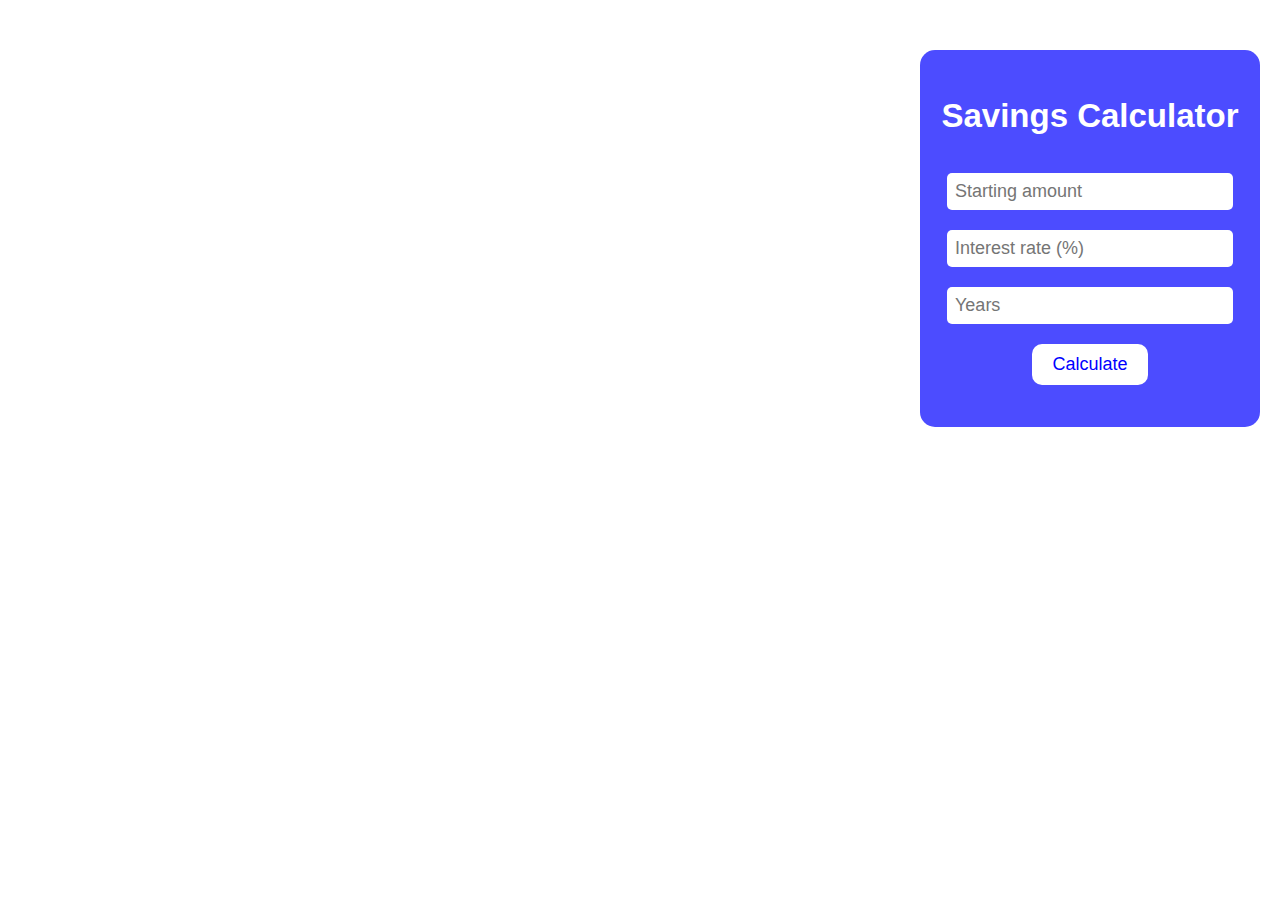
<file: contentFormProject.html>
<!DOCTYPE html>
<html lang="en">
<head>
  <meta charset="UTF-8">
  <title>Simple Savings Calculator</title>
  <style>
    html {
      font-size: 22px;
    }
    body {
      background-image: url("https://cdn.pixabay.com/photo/2022/07/07/12/51/architecture-7307144_1280.png"); 
      background-size: cover;
      background-position: center;
      background-repeat: no-repeat;
      color: white;
      text-align: center;
      margin-top: 50px;
      font-family: Arial, sans-serif;
    }

    .container {
      position: absolute;
      right: 20px;
      top: 50px;
      width: 300px;
      padding: 20px;
      background-color: rgba(0, 0, 255, 0.7); 
      border-radius: 15px;
    }

    input {
      font-size: 18px;
      padding: 8px;
      margin: 10px 0;
      width: 90%;
      border-radius: 5px;
      border: none;
    }

    button {
      font-size: 18px;
      padding: 10px 20px;
      border-radius: 10px;
      border: none;
      background-color: white;
      color: blue;
      cursor: pointer;
      margin-top: 10px;
    }

    #result {
      margin-top: 15px;
      font-weight: bold;
    }
  </style>
</head>
<body>

  <div class="container">
    <h2>Savings Calculator</h2>

    <input id="amount" type="number" placeholder="Starting amount"><br>
    <input id="rate" type="number" placeholder="Interest rate (%)"><br>
    <input id="years" type="number" placeholder="Years"><br>

    <button onclick="calculate()">Calculate</button>

    <p id="result"></p>
  </div>

  <script>
    function calculate() {
      let amount = parseFloat(document.getElementById("amount").value);
      let rate = parseFloat(document.getElementById("rate").value);
      let years = parseFloat(document.getElementById("years").value);

      let total = amount * (1 + (rate / 100) * years);

      document.getElementById("result").innerText = "Total savings: $" + total.toFixed(2);
    }
  </script>

</body>
</html>
</file>
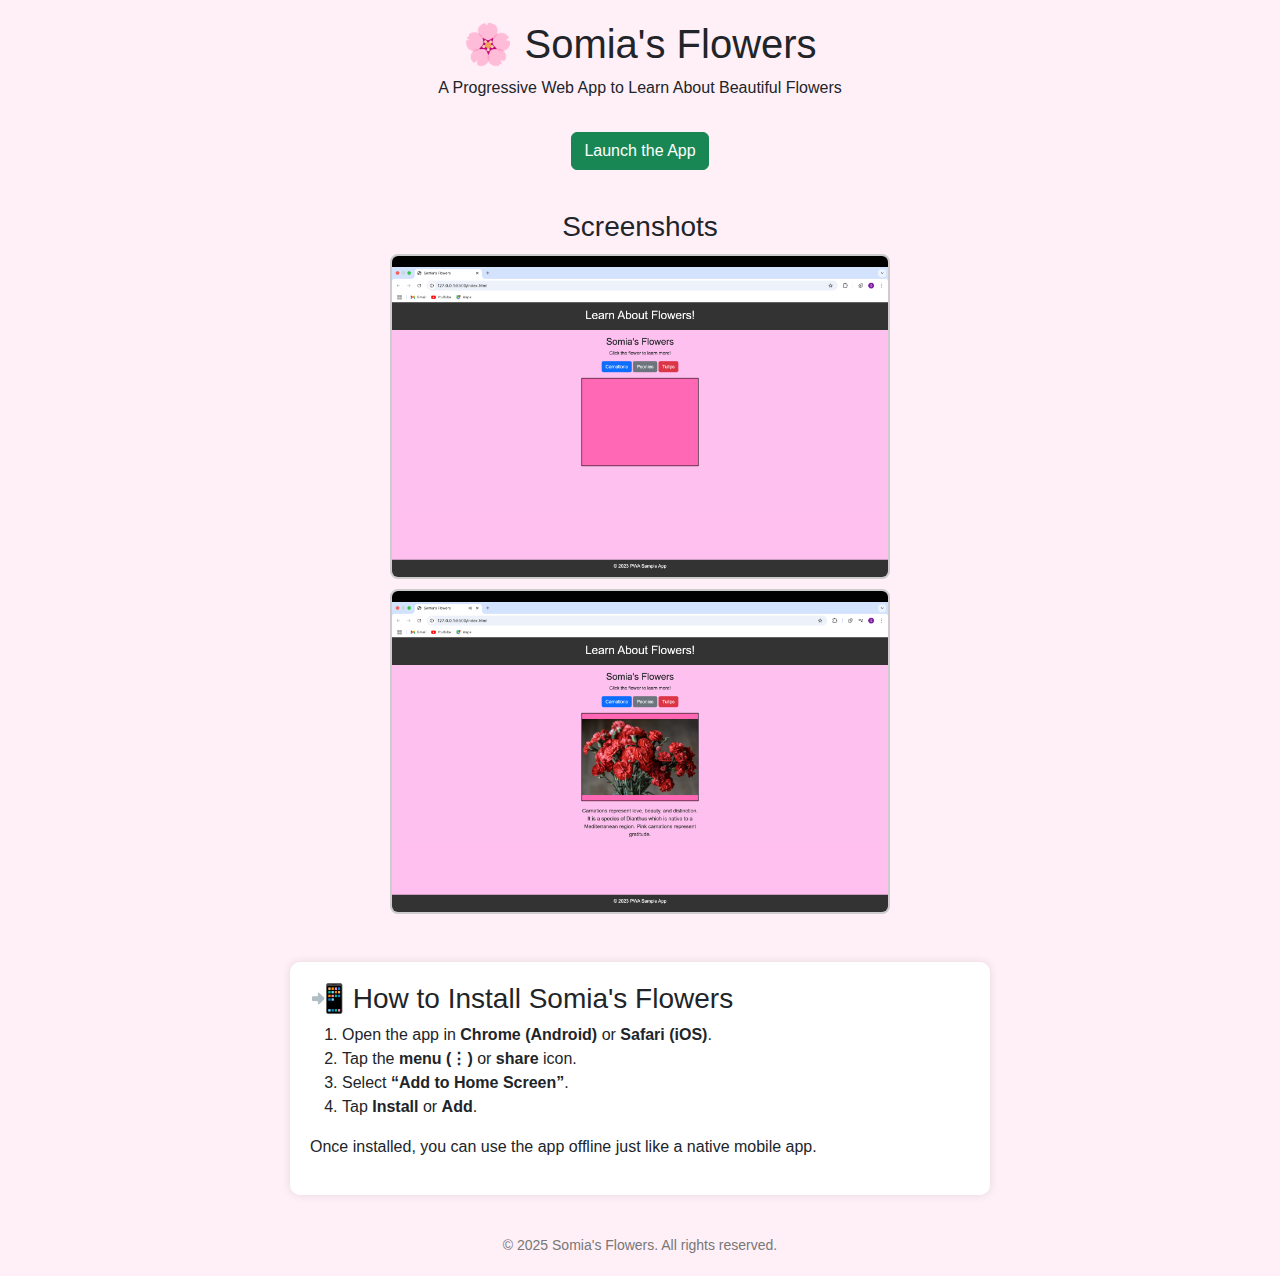
<file: flowerproject.html>
<!DOCTYPE html>
<html lang="en">
<head>
  <meta charset="UTF-8" />
  <meta name="viewport" content="width=device-width, initial-scale=1.0" />
  <title>Somia's Flowers - Promotional Page</title>
  <link href="https://cdn.jsdelivr.net/npm/bootstrap@5.3.0/dist/css/bootstrap.min.css" rel="stylesheet" />

  <style>
    body {
      font-family: Arial, sans-serif;
      background-color: #fff0f8;
      padding: 20px;
    }

    header {
      text-align: center;
      margin-bottom: 40px;
    }

    .screenshot {
      width: 100%;
      max-width: 500px;
      border: 2px solid #ccc;
      border-radius: 8px;
      margin: 10px auto;
      display: block;
    }

    .instructions {
      max-width: 700px;
      margin: auto;
      background-color: #ffffff;
      padding: 20px;
      border-radius: 10px;
      box-shadow: 0 0 10px rgba(0, 0, 0, 0.1);
    }

    footer {
      margin-top: 40px;
      text-align: center;
      font-size: 14px;
      color: #777;
    }
  </style>
</head>
<body>
  <header>
    <h1>🌸 Somia's Flowers</h1>
    <p>A Progressive Web App to Learn About Beautiful Flowers</p>
    <a class="btn btn-success mt-3" href="index.html">Launch the App</a>
  </header>

  <div class="text-center">
    <h3>Screenshots</h3>
    <img src="Screenshot1.png" alt="Screenshot of app interface" class="screenshot" />
    <img src="Screenshot2.png" alt="Screenshot of canvas drawing" class="screenshot" />
  </div>

  <div class="instructions mt-5">
    <h3>📲 How to Install Somia's Flowers</h3>
    <ol class="text-start">
      <li>Open the app in <strong>Chrome (Android)</strong> or <strong>Safari (iOS)</strong>.</li>
      <li>Tap the <strong>menu (⋮)</strong> or <strong>share</strong> icon.</li>
      <li>Select <strong>“Add to Home Screen”</strong>.</li>
      <li>Tap <strong>Install</strong> or <strong>Add</strong>.</li>
    </ol>
    <p>Once installed, you can use the app offline just like a native mobile app.</p>
  </div>

  <footer>
    &copy; 2025 Somia's Flowers. All rights reserved.
  </footer>
</body>
</html>
</file>
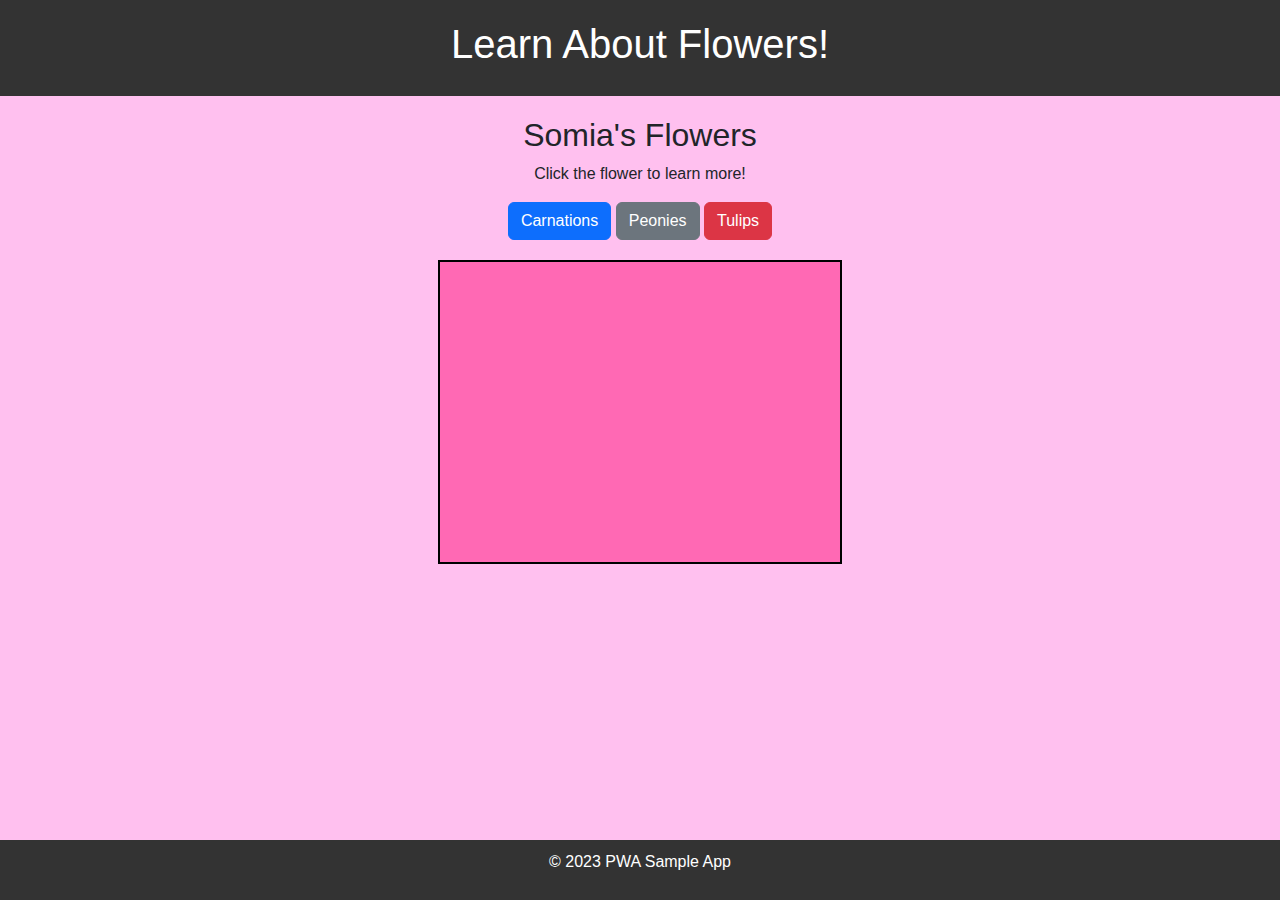
<file: index1.html>
<!DOCTYPE html>
<html lang="en">
<head>
  <meta charset="UTF-8" />
  <meta name="viewport" content="width=device-width, initial-scale=1.0"/>
  <title>Somia's Flowers</title>
  <link rel="manifest" href="manifest.json"/>
  <link href="https://cdn.jsdelivr.net/npm/bootstrap@5.3.0/dist/css/bootstrap.min.css" rel="stylesheet"/>

  <style>
    body {
      font-family: Arial, sans-serif;
      background-color: #ffc0ef;
      text-align: center;
      margin: 0;
      padding: 0;
    }

    header {
      background-color: #333;
      color: white;
      padding: 20px;
    }

    main {
      padding: 20px;
    }

    canvas {
      background-color: hotpink;
      border: 2px solid black;
      margin: 20px auto;
      display: block;
    }

    #flower-description {
      margin-top: 20px;
      font-size: 18px;
      color: #333;
      max-width: 400px;
      margin-left: auto;
      margin-right: auto;
    }

    footer {
      background-color: #333;
      color: white;
      padding: 10px;
      position: fixed;
      bottom: 0;
      width: 100%;
    }

    #install-button {
      display: none;
      position: fixed;
      bottom: 20px;
      right: 20px;
      padding: 10px 20px;
      background-color: #007bff;
      color: white;
      border: none;
      border-radius: 5px;
      cursor: pointer;
    }

    #ios-instructions {
      display: none;
      position: fixed;
      bottom: 20px;
      left: 20px;
      padding: 10px;
      background-color: #f7f7f7;
      border: 1px solid #ddd;
      border-radius: 5px;
      max-width: 300px;
    }

    #ios-close-btn {
      padding: 5px 10px;
      background-color: #007bff;
      color: white;
      border: none;
      border-radius: 5px;
      cursor: pointer;
    }
  </style>

  <script>
    if ('serviceWorker' in navigator) {
      window.addEventListener('load', () => {
        navigator.serviceWorker.register('service-worker.js')
        .then(registration => {
          console.log('Service Worker registered with scope:', registration.scope);
        })
        .catch(error => {
          console.error('Service Worker registration failed:', error);
        });
      });
    }
  </script>
</head>

<body>
  <header>
    <h1>Learn About Flowers!</h1>
  </header>

  <main>
    <h2>Somia's Flowers</h2>
    <p>Click the flower to learn more!</p>
    <button class="btn btn-primary" onclick="logMood('Carnations')">Carnations</button>
    <button class="btn btn-secondary" onclick="logMood('Peonies')">Peonies</button>
    <button class="btn btn-danger" onclick="logMood('Tulips')">Tulips</button>

    <canvas id="canvas" width="400" height="300"></canvas>
    <div id="flower-description"></div>
  </main>

  <footer>
    <p>&copy; 2023 PWA Sample App</p>
  </footer>

  <button id="install-button">Install App</button>

  <div id="ios-instructions">
    <p>To install this app on your iPhone or iPad:</p>
    <ol>
      <li>Tap the <strong>Share</strong> button in Safari.</li>
      <li>Scroll down and select <strong>Add to Home Screen</strong>.</li>
      <li>Follow the on-screen instructions.</li>
    </ol>
    <button id="ios-close-btn">Got it</button>
  </div>

  <script>
    let flowerData = {};
    let deferredPrompt;

    fetch('flowers.json')
      .then(response => response.json())
      .then(data => {
        flowerData = data;
      })
      .catch(err => console.error("Error loading JSON:", err));

    function isIOS() {
      return /iPhone|iPad|iPod/i.test(navigator.userAgent);
    }

    if (isIOS()) {
      const iosInstructions = document.getElementById('ios-instructions');
      iosInstructions.style.display = 'block';
      document.getElementById('ios-close-btn').addEventListener('click', () => {
        iosInstructions.style.display = 'none';
      });
    }

    window.addEventListener('beforeinstallprompt', (e) => {
      e.preventDefault();
      deferredPrompt = e;
      document.getElementById('install-button').style.display = 'block';
    });

    document.getElementById('install-button').addEventListener('click', async () => {
      if (deferredPrompt) {
        deferredPrompt.prompt();
        const { outcome } = await deferredPrompt.userChoice;
        console.log(`User response: ${outcome}`);
        deferredPrompt = null;
      }
    });

    window.addEventListener('appinstalled', () => {
      console.log('PWA installed');
      document.getElementById('install-button').style.display = 'none';
    });

    function logMood(flowerKey) {
      const data = flowerData[flowerKey];
      if (!data) return;

      alert(`You clicked on ${data.title}`);
      drawFlower(data.image);

      const descriptionDiv = document.getElementById("flower-description");
      descriptionDiv.innerText = data.text;

      const audio = new Audio(data.audio);
      audio.play();
    }

    function drawFlower(imageSrc) {
      const canvas = document.getElementById("canvas");
      if (canvas.getContext) {
        const layout = canvas.getContext('2d');
        const img = new Image();
        img.src = imageSrc;
        img.onload = function () {
          layout.clearRect(0, 0, canvas.width, canvas.height);
          const canvasW = canvas.width;
          const canvasH = canvas.height;
          const imgW = img.width;
          const imgH = img.height;
          const scale = Math.min(canvasW / imgW, canvasH / imgH);
          const drawW = imgW * scale;
          const drawH = imgH * scale;
          const offsetX = (canvasW - drawW) / 2;
          const offsetY = (canvasH - drawH) / 2;
          layout.drawImage(img, offsetX, offsetY, drawW, drawH);
        };
      }
    }
  </script>
</body>
</html>
</file>
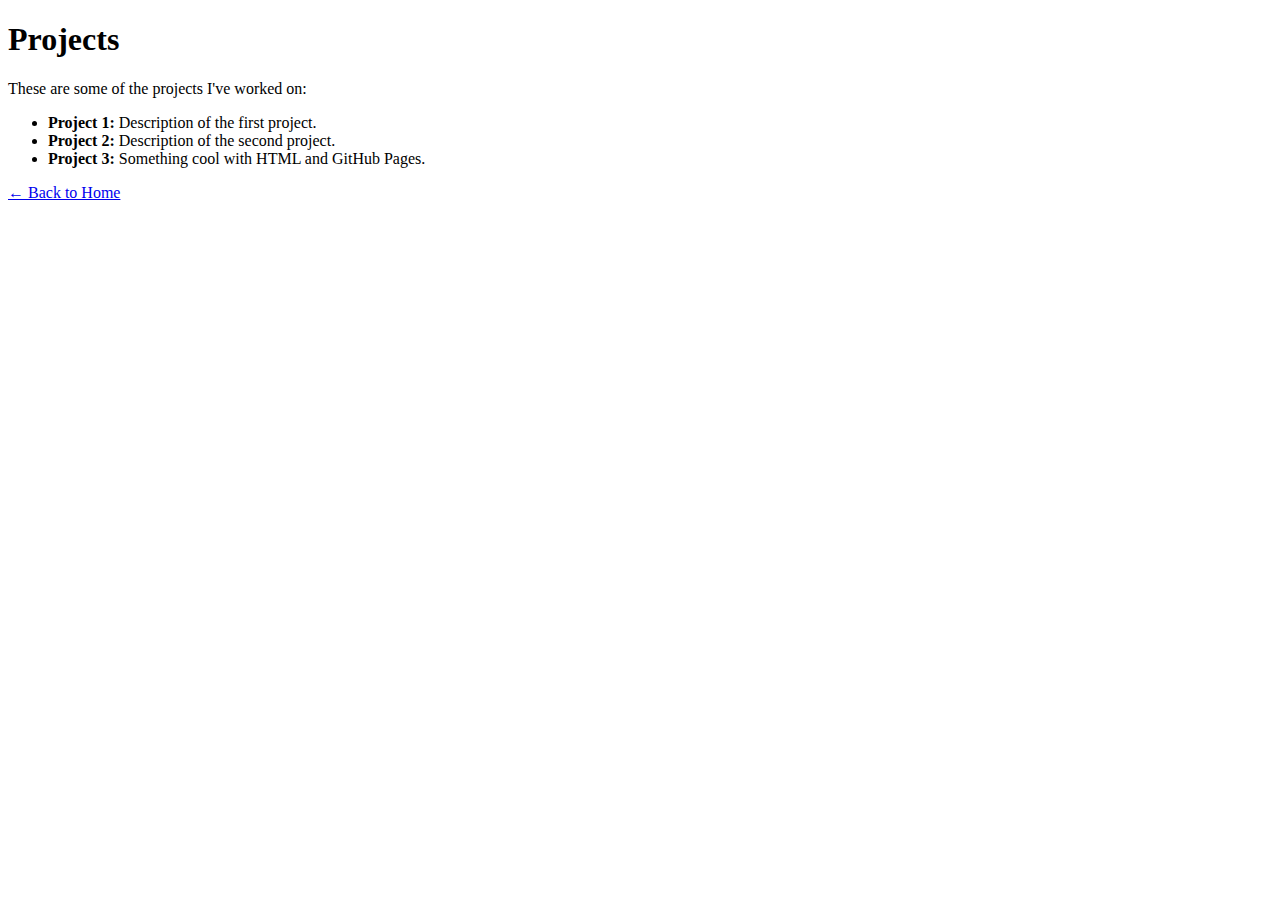
<file: project.html>
<!DOCTYPE html>
<html>
  <head>
    <title>My Projects</title>
  </head>
  <body>
    <h1>Projects</h1>
    <p>These are some of the projects I've worked on:</p>
    <ul>
      <li><strong>Project 1:</strong> Description of the first project.</li>
      <li><strong>Project 2:</strong> Description of the second project.</li>
      <li><strong>Project 3:</strong> Something cool with HTML and GitHub Pages.</li>
    </ul>
    <a href="index.html">← Back to Home</a>
  </body>
</html>
</file>
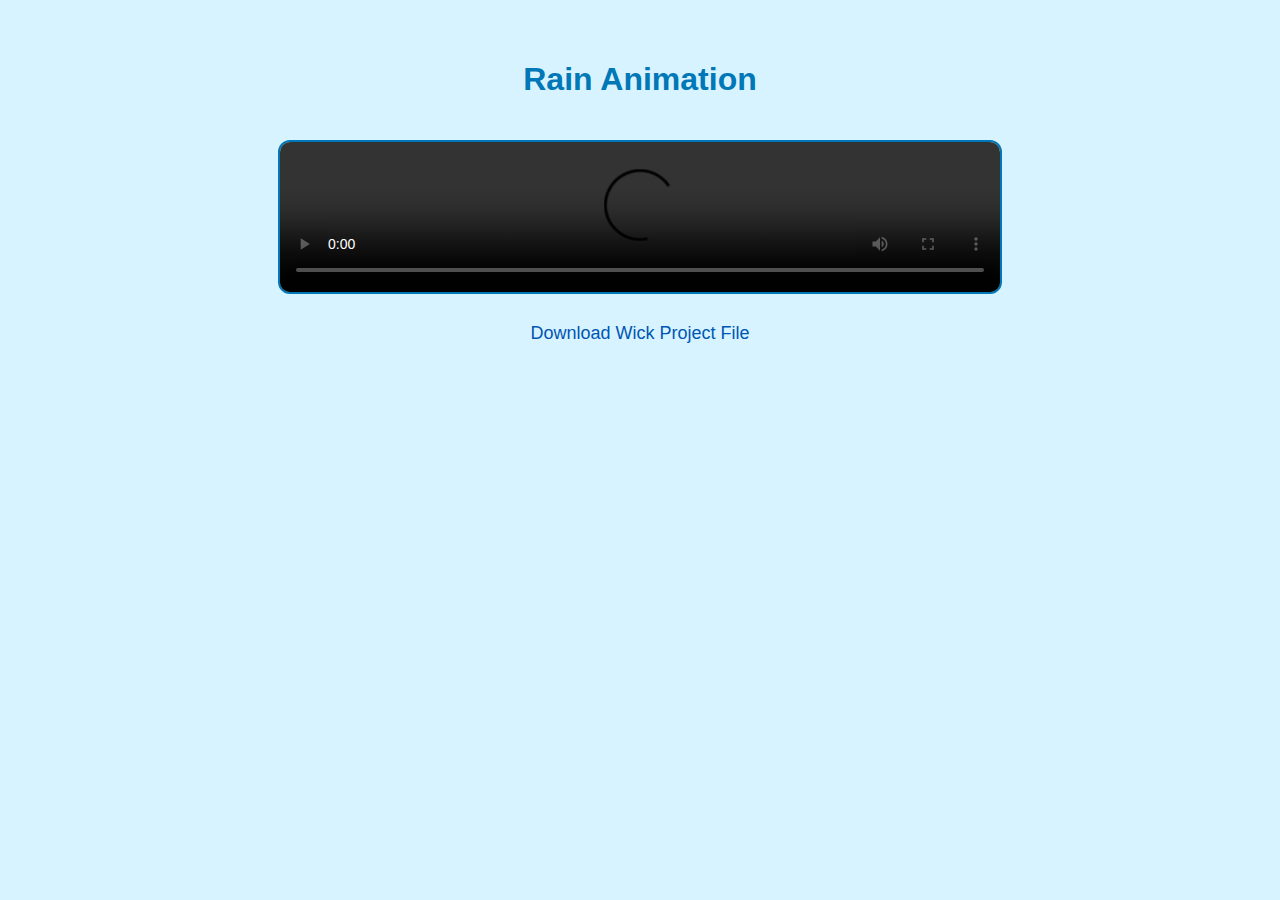
<file: rain.html>
<!DOCTYPE html>
<html lang="en">
<head>
    <meta charset="UTF-8">
    <meta name="viewport" content="width=device-width, initial-scale=1.0">
    <title>Rain Animation - Project</title>
    <style>
        body {
            background-color: #d6f3ff;
            font-family: Arial, sans-serif;
            text-align: center;
            padding: 40px;
            margin: 0;
        }
        h1 {
            color: #0077b6;
        }
        video {
            width: 90%;
            max-width: 720px;
            border: 2px solid #0077b6;
            border-radius: 12px;
            margin-top: 20px;
        }
        a {
            display: inline-block;
            margin-top: 25px;
            font-size: 18px;
            text-decoration: none;
            color: #0056b3;
        }
        a:hover {
            text-decoration: underline;
        }
    </style>
</head>
<body>
    <main>
        <h1>Rain Animation</h1>
        <video src="rain-animation.mp4" controls loop aria-label="Rain animation video">
            Your browser does not support the video tag.
        </video>
        <br>
        <a href="rain-animation.wick" download>Download Wick Project File</a>
    </main>
</body>
</html>
</file>
